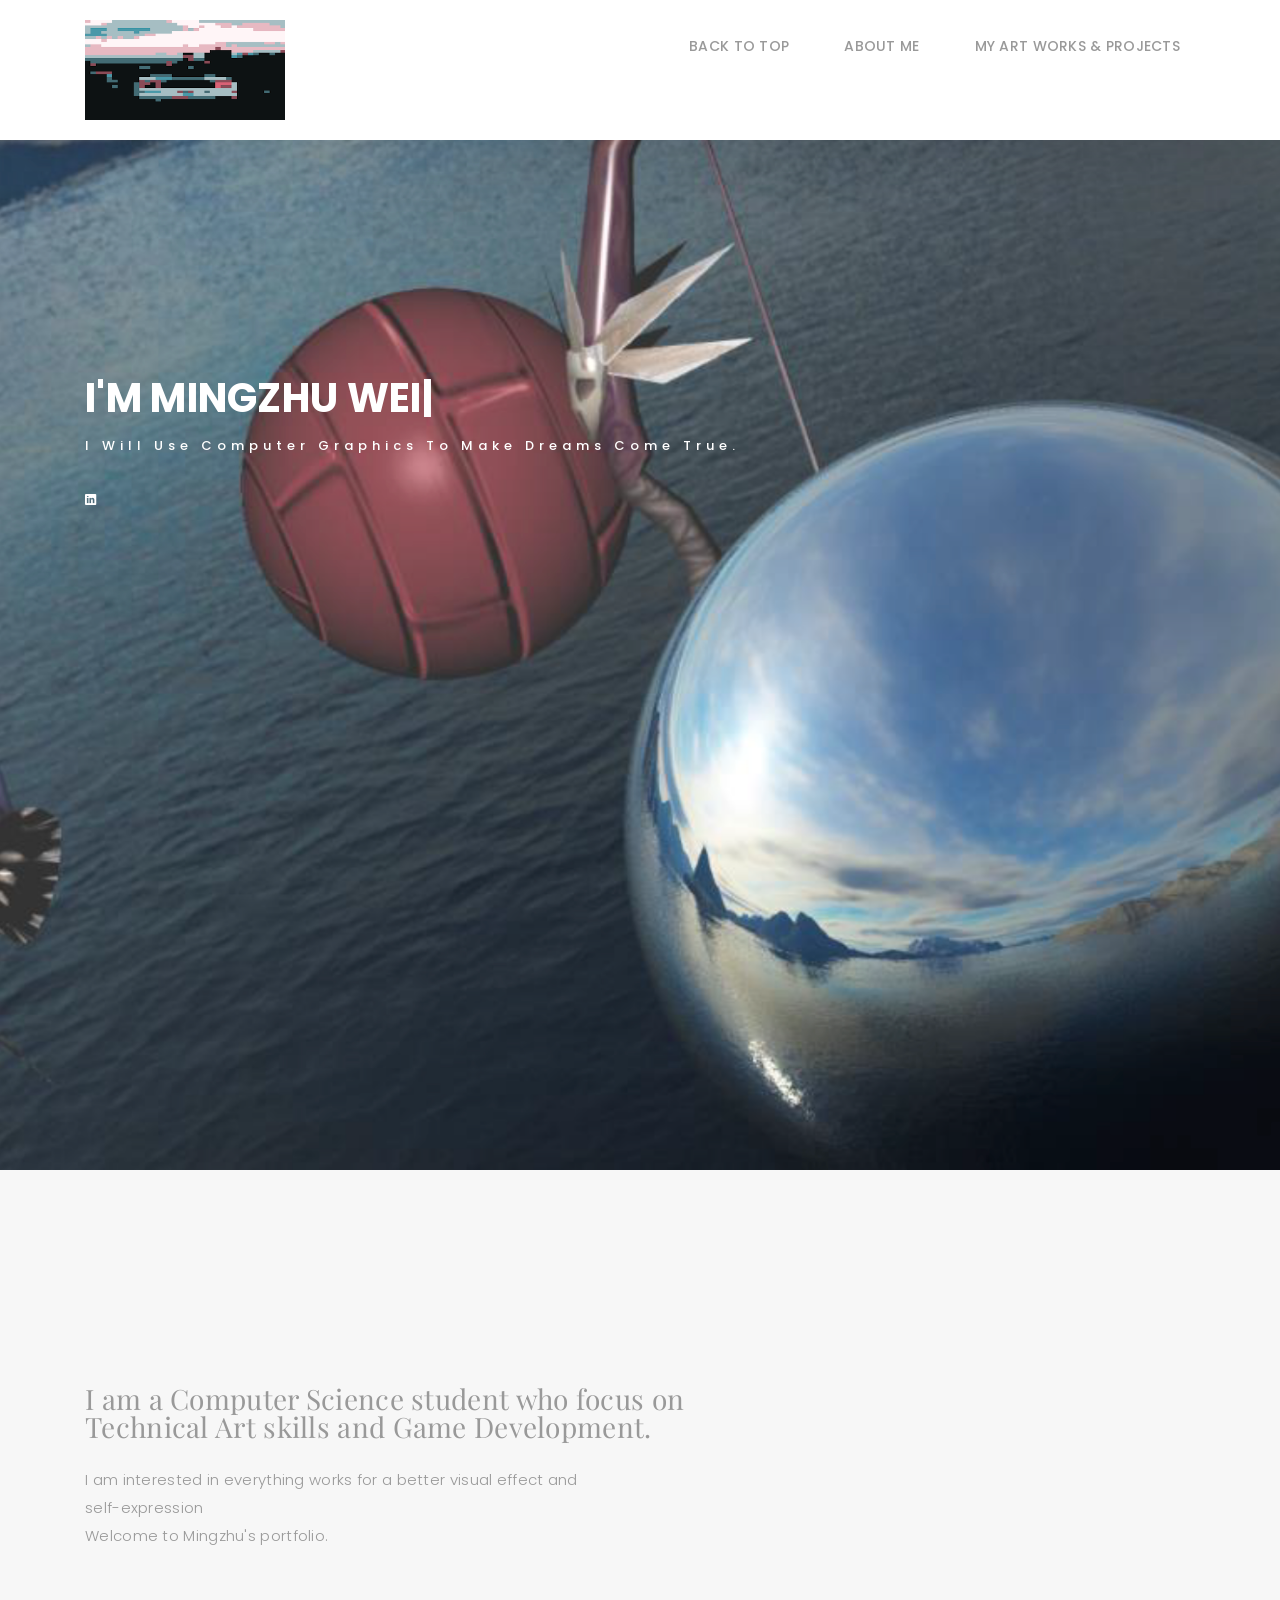
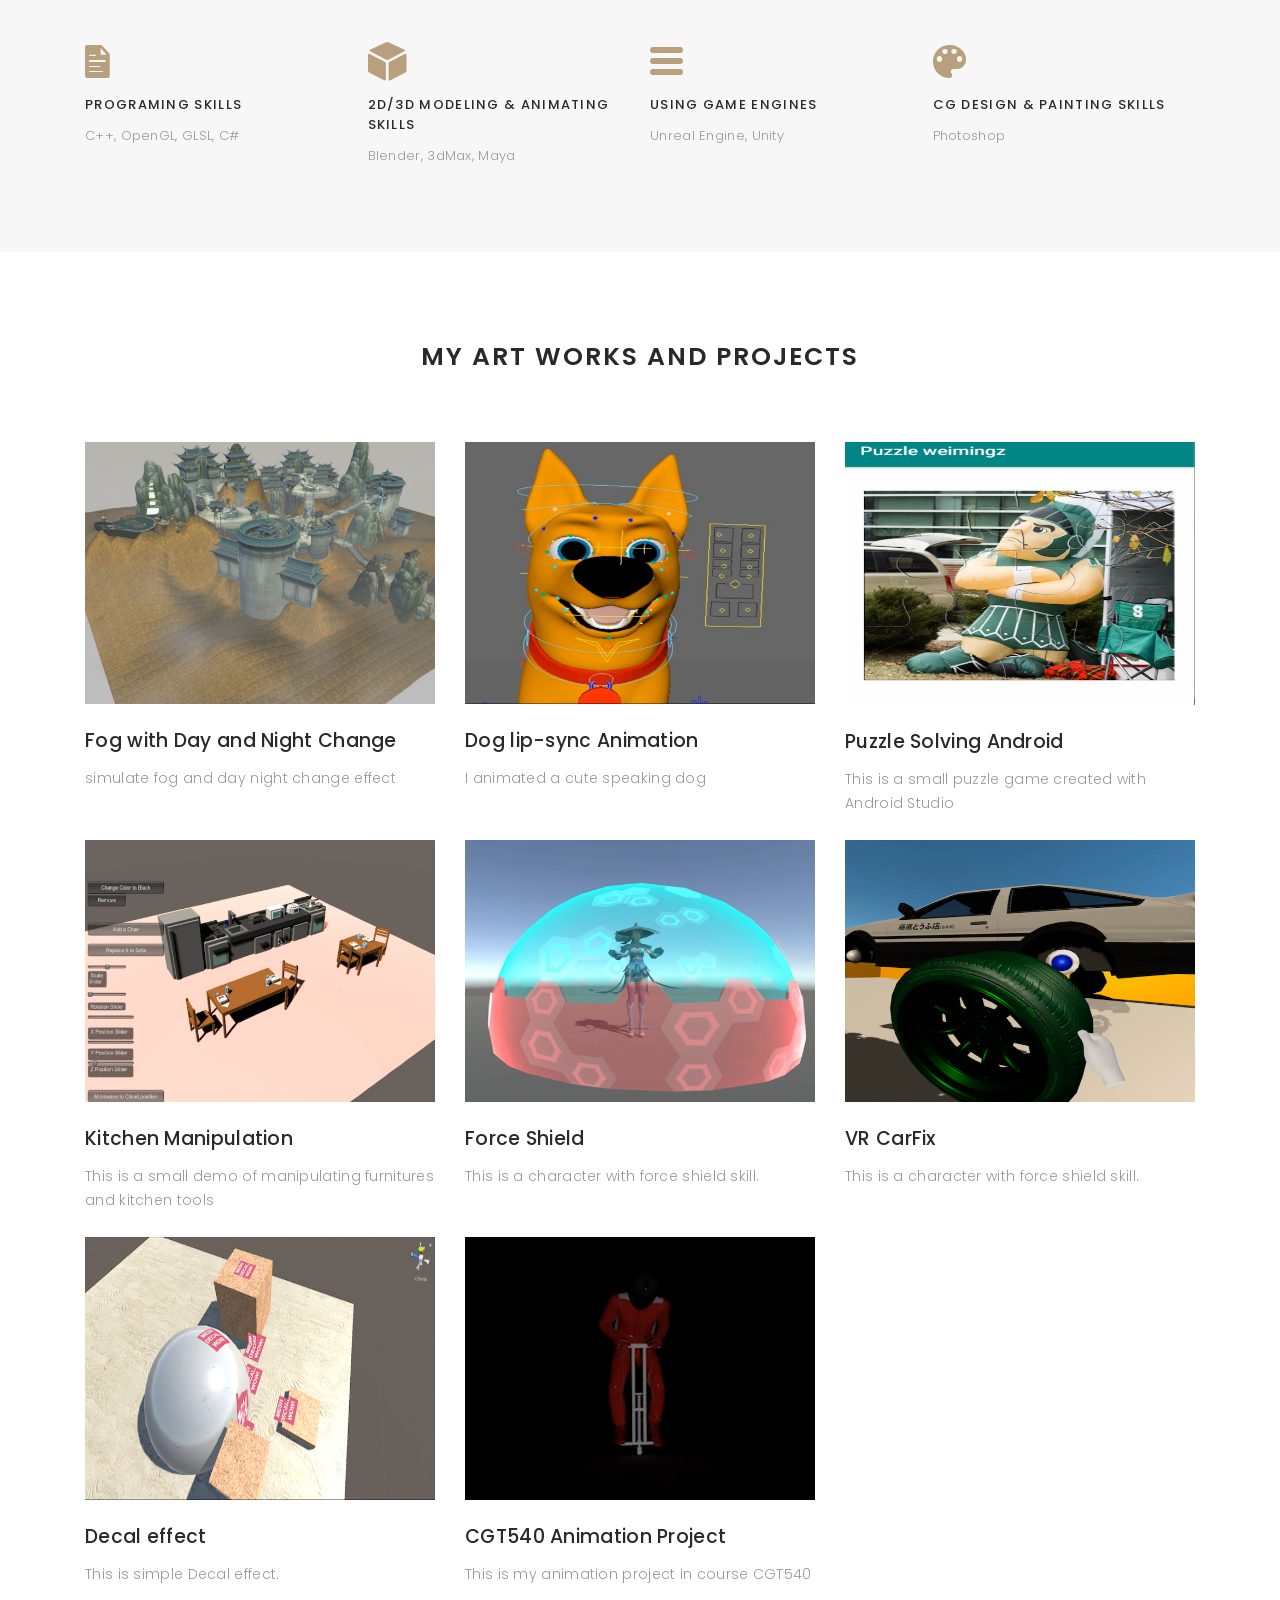
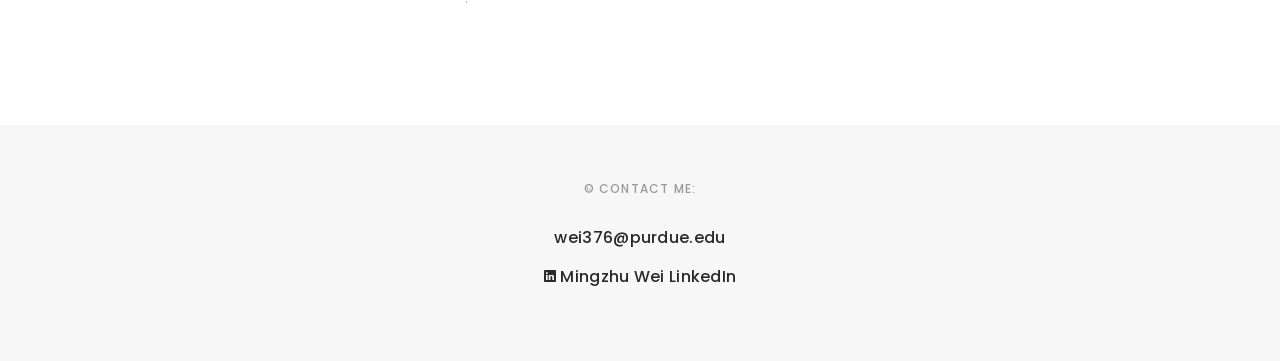
<file: index.html>
<!DOCTYPE html>
<html lang="en">

<head>
	<!-- meta -->
	<meta charset="utf-8">
	<meta content="width=device-width, initial-scale=1.0" name="viewport">

	<title>Mingzhu's Portfolio</title>
	<meta content="" name="keywords">
	<meta content="" name="description">

	<!-- Google Fonts -->
	<link href="https://fonts.googleapis.com/css?family=Poppins:300,300i,400,400i,500,500i,600,600i,700,700i|Playfair+Display:400,400i,700,700i,900,900i" rel="stylesheet">

	<!-- Bootstrap CSS File -->
	<link href="lib/bootstrap/css/bootstrap.min.css" rel="stylesheet">

	<!-- Libraries CSS Files -->
	<link href="lib/ionicons/css/ionicons.min.css" rel="stylesheet">
	<link href="lib/owlcarousel/assets/owl.carousel.min.css" rel="stylesheet">
	<link href="lib/magnific-popup/magnific-popup.css" rel="stylesheet">
	<link href="lib/hover/hover.min.css" rel="stylesheet">

	<!-- Main Stylesheet File -->
	<link href="css/style.css" rel="stylesheet">

	<!-- Responsive css -->
	<link href="css/responsive.css" rel="stylesheet">

	<!-- Favicon -->

<link rel="shortcut icon" href="images/images_index/Mingzhu_logo.png"> 

	<!-- Global site tag (gtag.js) - Google Analytics -->
	<script async src="https://www.googletagmanager.com/gtag/js?id=UA-133697695-1"></script>
	<script>
		window.dataLayer = window.dataLayer || [];
		function gtag(){dataLayer.push(arguments);}
		gtag('js', new Date());

		gtag('config', 'UA-133697695-1');
	</script>

</head>

<body>

  <!-- start section navbar -->
  <nav id="main-nav">
    <div class="row">
      <div class="container">
        <div class="logo">
          <a href="../index.html"><img src="../images/images_index/Mingzhu_logo.png" alt="logo"></a>
        </div>
        <div class="responsive"><i data-icon="m" class="ion-navicon-round"></i></div>

        <ul class="nav-menu list-unstyled">
          <li><a href="#header" class="smoothScroll">BACK TO TOP</a></li>
          <li><a href="#about" class="smoothScroll">ABOUT ME</a></li>
          <li><a href="#project" class="smoothScroll">MY ART WORKS & PROJECTS</a></li>
        </ul>

      </div>
    </div>
  </nav>
  <!-- End section navbar -->


  <!-- start section header -->
  <div id="header" class="home">

    <div class="container">
      <div class="header-content">
        <h1>I'm <span class="typed"></span></h1>
        <p>I will use Computer Graphics to make dreams come true.</p>
        <ul class="list-unstyled list-social">
          <li><a href="https://www.linkedin.com"><i class="ion-social-linkedin"></i></a></li>
          
        </ul>
      </div>
    </div>
  </div>
  <!-- End section header -->


  <!-- start section about me -->
  <div id="about" class="paddsection">
    <div class="container">
      <div class="row justify-content-between">


        <div class="col-lg-7">
          <div class="about-descr">

            <p class="p-heading">
              I am a Computer Science student who focus on Technical Art skills and Game Development.</p>
            <p class="separator">

              I am interested in everything works for a better visual effect and self-expression<br>
              Welcome to Mingzhu's portfolio.</p>

          </div>

        </div>
      </div>
    </div>
  </div>
  <!-- end section about me -->

  <!-- start section my skills -->
<div id="services">
  <div class="container">

     <div class="services-carousel owl-theme">

        <div class="services-block">

          <i class="ion-document-text"></i>
          <span>Programing Skills</span>
          <p class="separator">C++, OpenGL, GLSL, C#</p>

        </div>

        <div class="services-block">

          <i class="ion-cube"></i>
          <span>2d/3d Modeling & Animating Skills</span>
          <p class="separator">Blender, 3dMax, Maya</p>

        </div>

        <div class="services-block">

          <i class="ion-navicon-round"></i>
          <span>Using Game Engines</span>
          <p class="separator">Unreal Engine, Unity</p>

        </div>

         <div class="services-block">

          <i class="ion-android-color-palette"></i>
          <span>CG Design & Painting skills</span>
          <p class="separator">Photoshop</p>

       </div>

      </div>
      </div>

  </div>

</div>

<!-- end section my skills -->

  <!-- start section projects -->
  <div id="project" class="text-left paddsection">

    <div class="container">
      <div class="section-title text-center">
        <h2>My art works and projects</h2>
      </div>
    </div>

    <div class="container">
      <div class="journal-block">
        <div class="row">

          <!-- My fog -->
          <div class="col-lg-4 col-md-6">
            <div class="journal-info">

              <a href="pages/myprj_fog.html"><img src="images/images_index/fog_cover.png" class="img-responsive" alt="img"></a>

              <div class="journal-txt">

                <h4><a href="pages/myprj_terrain.html">Fog with Day and Night Change</a></h4>
                <p class="separator">simulate fog and day night change effect
                </p>
              </div>
            </div>
          </div>
          <!-- My fog -->


          <!-- My dog -->
          <div class="col-lg-4 col-md-6">
            <div class="journal-info">

              <a href="pages/myprj_dog.html"><img src="images/images_index/dog_cover.png" class="img-responsive" alt="img"></a>

              <div class="journal-txt">

                <h4><a href="pages/myprj_dog.html">Dog lip-sync Animation</a></h4>
                <p class="separator">I animated a cute speaking dog 
                </p>
              </div>
            </div>
          </div>
          <!-- My dog -->


          <!-- My puzzle -->
          <div class="col-lg-4 col-md-6">
            <div class="journal-info">

              <a href="pages/myprj_puzzle.html"><img src="images/images_index/puzzle_cover.png" class="img-responsive" alt="img"></a>

              <div class="journal-txt">

                <h4><a href="pages/myprj_puzzle.html">Puzzle Solving Android</a></h4>
                <p class="separator">This is a small puzzle game created with Android Studio
                </p>
              </div>
            </div>
          </div>
          <!-- My puzzle -->


          <!-- My kitchen -->
          <div class="col-lg-4 col-md-6">
            <div class="journal-info">

              <a href="pages/myprj_kitchen.html"><img src="images/images_index/kitchen_cover.png" class="img-responsive" alt="img"></a>

              <div class="journal-txt">

                <h4><a href="pages/myprj_kitchen.html">Kitchen Manipulation</a></h4>
                <p class="separator">This is a small demo of manipulating furnitures and kitchen tools 
                </p>
              </div>
            </div>
          </div>
          <!-- My kitchen -->


          <!-- My shield -->
          <div class="col-lg-4 col-md-6">
            <div class="journal-info">

              <a href="pages/myprj_shield.html"><img src="images/images_index/shield_cover.png" class="img-responsive" alt="img"></a>

              <div class="journal-txt">

                <h4><a href="pages/myprj_shield.html">Force Shield</a></h4>
                <p class="separator">This is a character with force shield skill.  
                </p>
              </div>
            </div>
          </div>
          <!-- My shield -->


          <!-- My carfix VR -->
          <div class="col-lg-4 col-md-6">
            <div class="journal-info">

              <a href="pages/myprj_CarfixVR.html"><img src="images/images_index/carfix_cover.png" class="img-responsive" alt="img"></a>

              <div class="journal-txt">

                <h4><a href="pages/myprj_CarfixVR.html">VR CarFix</a></h4>
                <p class="separator">This is a character with force shield skill.  
                </p>
              </div>
            </div>
          </div>
          <!-- My carfix VR -->



          <!-- My Decal-->
          <div class="col-lg-4 col-md-6">
            <div class="journal-info">

              <a href="pages/myprj_decal.html"><img src="images/images_index/Decal_Cover.png" class="img-responsive" alt="img"></a>

              <div class="journal-txt">

                <h4><a href="pages/myprj_decal.html">Decal effect</a></h4>
                <p class="separator">This is simple Decal effect.  
                </p>
              </div>
            </div>
          </div>
          <!-- My Decal -->


          <!-- My CGT 540 -->
          <div class="col-lg-4 col-md-6">
            <div class="journal-info">

              <a href="pages/myprj_cgt540_animation.html"><img src="images/images_index/CGT540_Cover_Temp.png" class="img-responsive" alt="img"></a>

              <div class="journal-txt">

                <h4><a href="pages/myprj_cgt540_animation.html">CGT540 Animation Project</a></h4>
                <p class="separator">This is my animation project in course CGT540 .  
                </p>
              </div>
            </div>
          </div>
          <!-- My CGT 540 -->


        </div>
      </div>
    </div>

  </div>
  <!-- End section projects and journal -->
  
<!-- start section footer -->
<div id="footer" class="text-center">
  <div class="container">

    <p>&copy; Contact me: <br>

    <div class="credits">

      <h6><a href="mailto: wei376@purdue.edu">wei376@purdue.edu</a></h6>
      <br>
      <h6><a href="https://www.linkedin.com/in/mingzhu-wei/"><i class="ion-social-linkedin"></i>  Mingzhu Wei LinkedIn</a></h6>
    </div>
  </p>
  </div>
</div>
<!-- End section footer -->

  <!-- JavaScript Libraries -->
  <script src="lib/jquery/jquery.min.js"></script>
  <script src="lib/jquery/jquery-migrate.min.js"></script>
  <script src="lib/bootstrap/js/bootstrap.bundle.min.js"></script>
  <script src="lib/typed/typed.js"></script>
  <script src="lib/owlcarousel/owl.carousel.min.js"></script>
  <script src="lib/magnific-popup/magnific-popup.min.js"></script>
  <script src="lib/isotope/isotope.pkgd.min.js"></script>

  <!-- Contact Form JavaScript File -->
  <script src="contactform/contactform.js"></script>

  <!-- Template Main Javascript File -->
  <script src="js/main.js"></script>

</body>

</html>
</file>
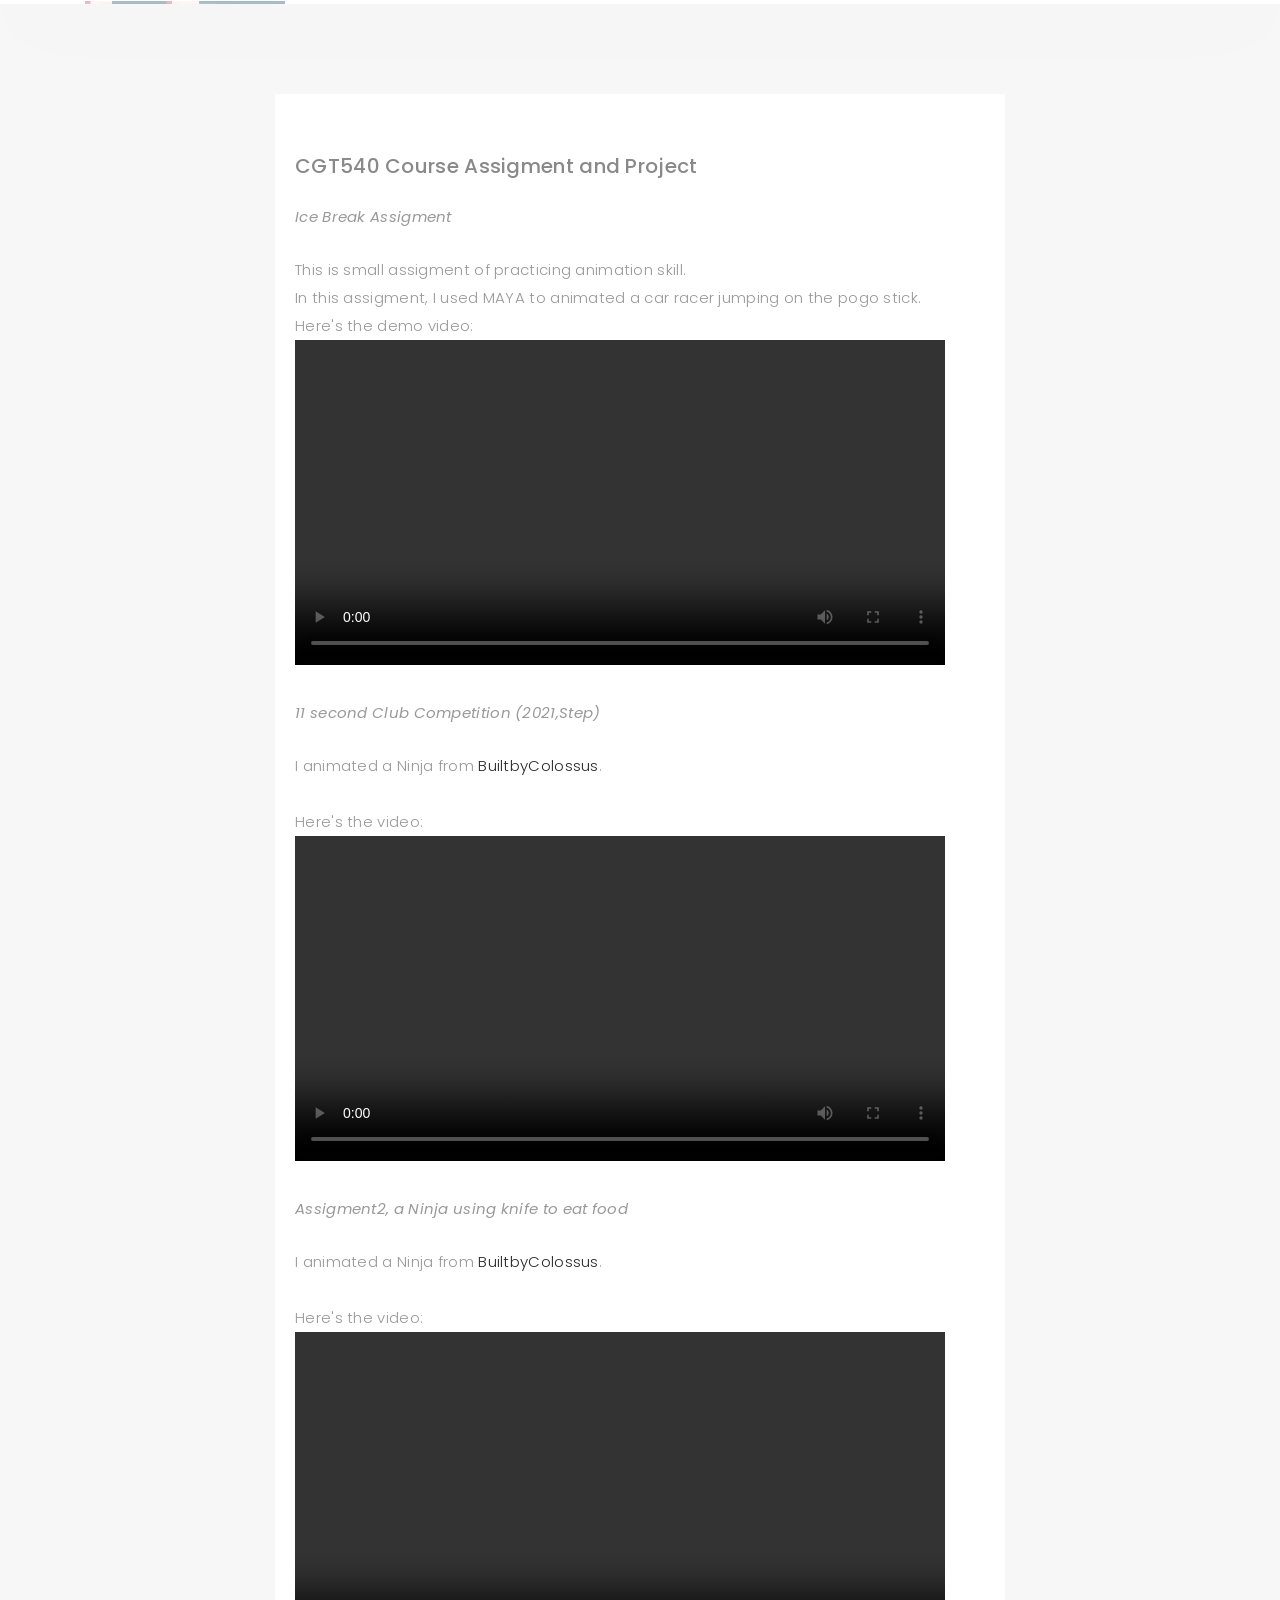
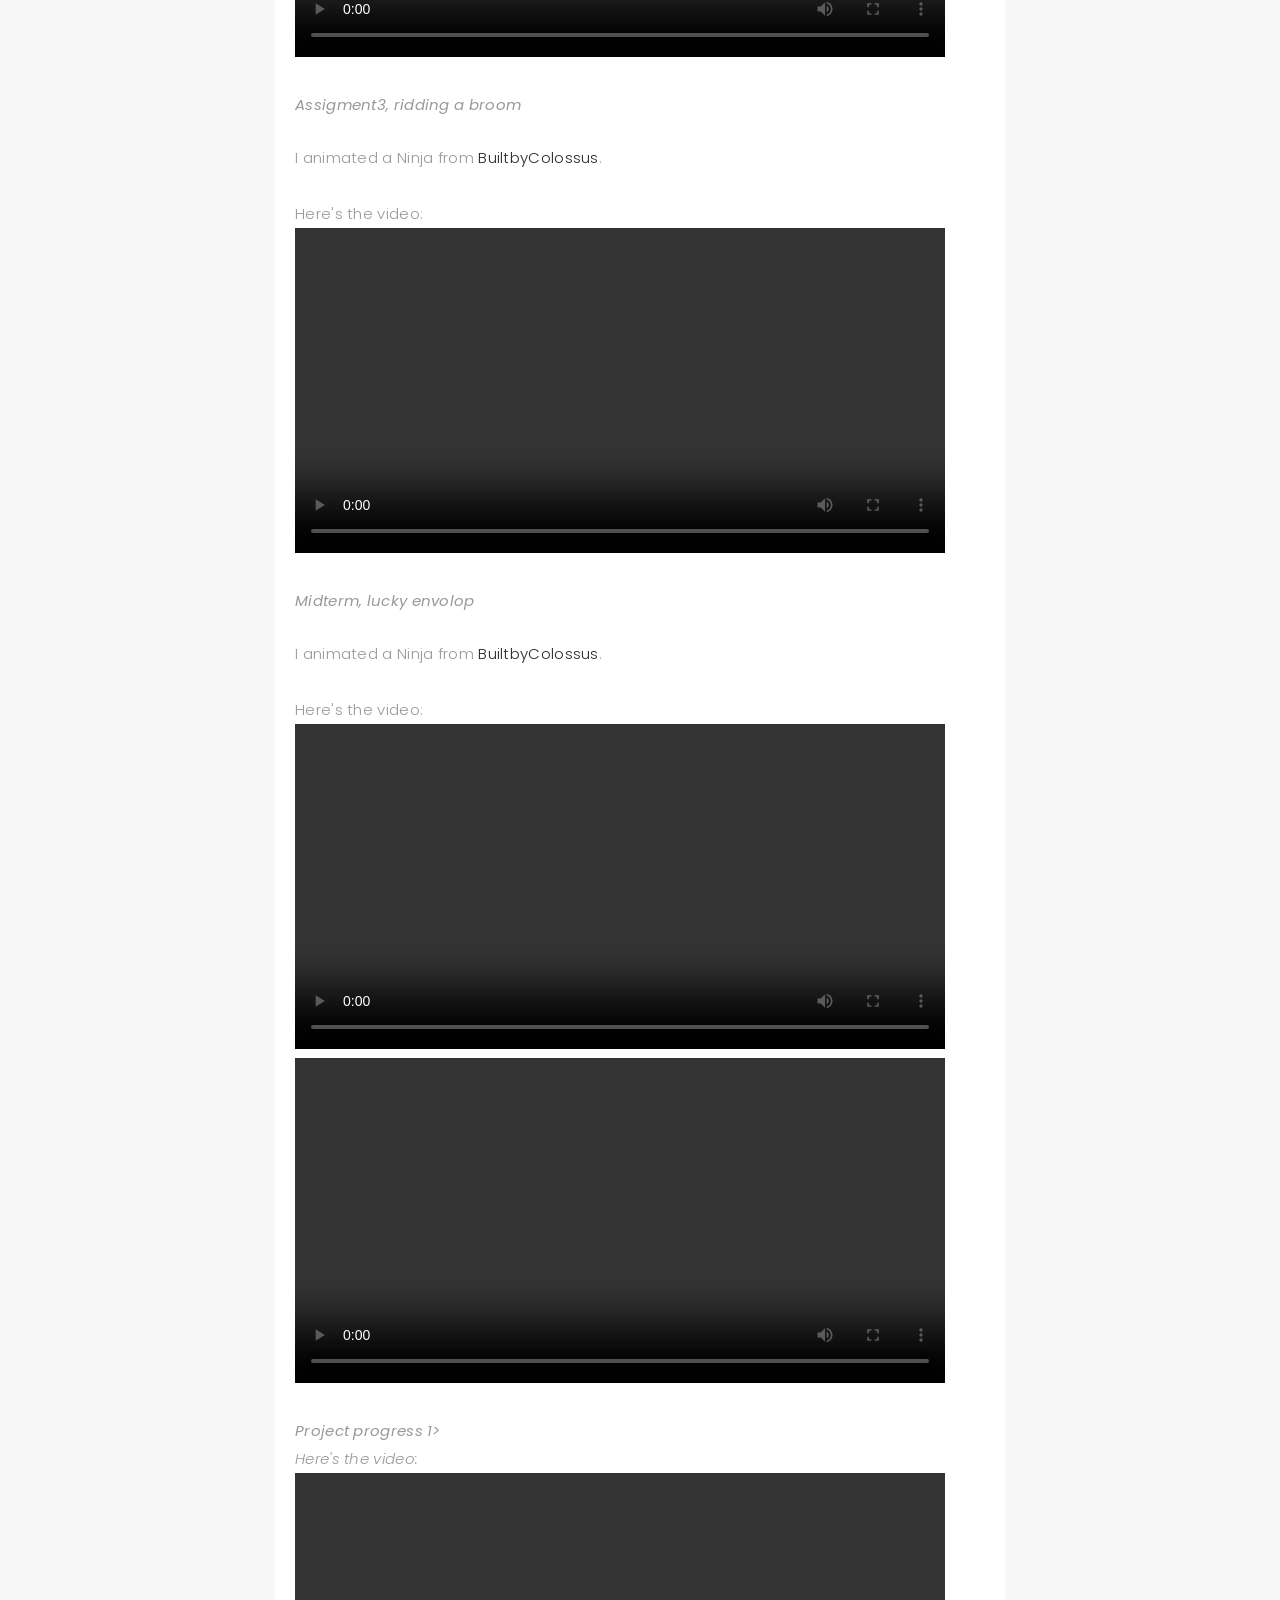
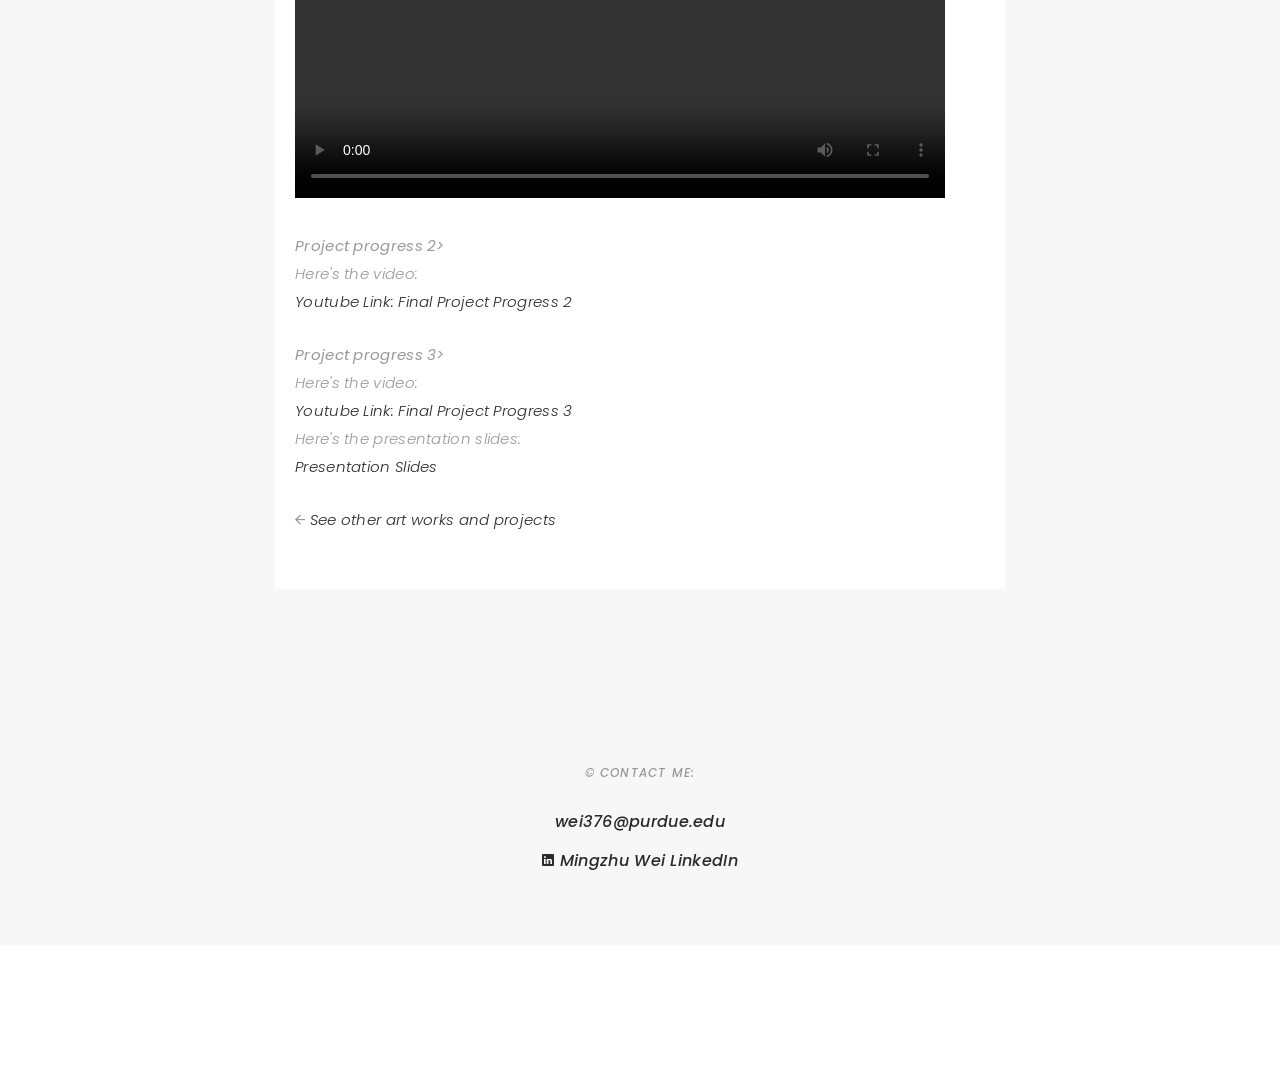
<file: pages/myprj_cgt540_animation.html>
<!DOCTYPE html>
<html lang="en">

<head>

	<!-- meta -->
	<meta charset="utf-8">
	<meta content="width=device-width, initial-scale=1.0" name="viewport">

	<title>Mingzhu's Fog and Day Night Change Project</title>
	<meta content="" name="keywords">
	<meta content="" name="description">

	<!-- Google Fonts -->
	<link href="https://fonts.googleapis.com/css?family=Poppins:300,300i,400,400i,500,500i,600,600i,700,700i|Playfair+Display:400,400i,700,700i,900,900i" rel="stylesheet">

	<!-- Bootstrap CSS File -->
	<link href="../lib/bootstrap/css/bootstrap.min.css" rel="stylesheet">

	<!-- Libraries CSS Files -->
	<link href="../lib/ionicons/css/ionicons.min.css" rel="stylesheet">
	<link href="../lib/owlcarousel/assets/owl.carousel.min.css" rel="stylesheet">
	<link href="../lib/magnific-popup/magnific-popup.css" rel="stylesheet">
	<link href="../lib/hover/hover.min.css" rel="stylesheet">

	<!-- Blog Stylesheet File -->
	<link href="../css/blog.css" rel="stylesheet">

	<!-- Main Stylesheet File -->
	<link href="../css/style.css" rel="stylesheet">

	<!-- Responsive css -->
	<link href="../css/responsive.css" rel="stylesheet">

	<!-- Favicon -->
	<link rel="shortcut icon" href="../images/images_index/Mingzhu_logo.png">
	<!-- Global site tag (gtag.js) - Google Analytics -->
	<script async src="https://www.googletagmanager.com/gtag/js?id=UA-133697695-1"></script>
	<script>
		window.dataLayer = window.dataLayer || [];
		function gtag(){dataLayer.push(arguments);}
		gtag('js', new Date());

		gtag('config', 'UA-133697695-1');
	</script>

</head>

<body>

  <!-- start section navbar -->
  <nav id="main-nav-subpage" class="subpage-nav">
    <div class="row">
      <div class="container">

        <div class="logo">
          <a href="../index.html"><img src="../images/images_index/Mingzhu_logo.png" alt="logo"></a>
        </div>

        <div class="responsive"><i data-icon="m" class="ion-navicon-round"></i></div>

        <ul class="nav-menu list-unstyled">
          <li><a href="#header" class="smoothScroll">BACK TO TOP</a></li>
        </ul>
      </div>
    </div>
  </nav>
  <!-- End section navbar -->
  <!-- start section main content -->
  <div class="main-content paddsection">
    <div class="container">
      <div class="row justify-content-center">
        <div class="col-md-8 col-md-offset-2">
          <div class="row">
            <div class="container-main single-main">
              <div class="col-md-12">
                <div class="block-main mb-30">

                  <div class="content-main single-post padDiv">
                    <!-- <div class="journal-txt">
                      <h4>My Current Study and Working Area</h4>
                    </div> -->
                    <p class="mb-30">
                    <h5>CGT540 Course Assigment and Project</h5>
                      <p><strong><i>Ice Break Assigment</i></strong>
                      <p>This is small assigment of practicing animation skill.<br>
                        
                        In this assigment, I used MAYA to animated a car racer jumping on the pogo stick.
                        <br>
                        Here's the demo video:<br>
                        <video controls width="650">
                          <source src = "../images/images_video/pogo_stick.mp4" type = "video/mp4">
                        </video>

                    </p>

                    <p><strong><i>11 second Club Competition (2021,Step)</i></strong>

                      <p>I animated a Ninja from <a href="https://builtbycolossus.com/" class="smoothScroll">BuiltbyColossus</a>.<br>
                        
                  
                        <br>
                        Here's the video:<br>
                        <video controls width="650">
                          <source src = "../images/images_video/11SecClub_September_Competition.mp4" type = "video/mp4">
                        </video>

                    </p>

                    <p><strong><i>Assigment2, a Ninja using knife to eat food</i></strong>

                      <p>I animated a Ninja from <a href="https://builtbycolossus.com/" class="smoothScroll">BuiltbyColossus</a>.<br>
                        
                  
                        <br>
                        Here's the video:<br>
                        <video controls width="650">
                          <source src = "../images/images_video/A2.mp4" type = "video/mp4">
                        </video>

                    </p>

                    <p><strong><i>Assigment3, ridding a broom</i></strong>

                      <p>I animated a Ninja from <a href="https://builtbycolossus.com/" class="smoothScroll">BuiltbyColossus</a>.<br>
                        
                  
                        <br>
                        Here's the video:<br>
                        <video controls width="650">
                          <source src = "../images/images_video/assignment3.mp4" type = "video/mp4">
                        </video>

                    </p>

                    <p><strong><i>Midterm, lucky envolop</i></strong>

                      <p>I animated a Ninja from <a href="https://builtbycolossus.com/" class="smoothScroll">BuiltbyColossus</a>.<br>
                        
                  
                        <br>
                        Here's the video:<br>
                        <video controls width="650">
                          <source src = "../images/images_video/midterm.mp4" type = "video/mp4">
                        </video>

                        <video controls width="650">
                          <source src = "../images/images_video/midterm2.mp4" type = "video/mp4">
                        </video>
                    </p>

                    <p><strong><i>Project progress 1></strong>

                     
                        
                  
                        <br>
                        Here's the video:<br>
                        <video controls width="650">
                          <source src = "../images/images_video/final_project.mp4" type = "video/mp4">
                        </video>

                    </p>


                    <p><strong><i>Project progress 2></strong>

                     
                        
                  
                      <br>
                      Here's the video:<br>
                      <a href="https://youtu.be/pCrj_WaChcM" class="smoothScroll">Youtube Link: Final Project Progress 2</a>

                     

                  </p>

                  <p><strong><i>Project progress 3></strong>

                     
                        
                  
                    <br>
                    Here's the video:<br>
                    <a href="https://youtu.be/cj5Rkwz7z08" class="smoothScroll">Youtube Link: Final Project Progress 3</a>

                    <br>
                    Here's the presentation slides:<br>
                    <a href="https://docs.google.com/presentation/d/1N_gXj758xXnaMHWomhZqOglW47qUnLG75OBj5am08vk/edit?usp=sharing" class="smoothScroll">Presentation Slides</a>

                </p>


                    <p class="align-content-center">
                    <i class="ion-android-arrow-back"> <a href="../index.html#project" class="smoothScroll">See other art works and projects</a></i>
                    </p>

                  </div>
                </div>

              </div>


            </div>
          </div>
        </div>
      </div>
    </div>
  </div>
  <!--  </div> -->
  <!-- start section main content -->

   <!-- start section footer -->
   <div id="footer" class="text-center">
    <div class="container">

      <p>&copy; Contact me: <br>

      <div class="credits">

        <h6><a href="mailto: wei376@purdue.edu">wei376@purdue.edu</a></h6>
        <br>
      <h6><a href="https://www.linkedin.com/in/mingzhu-wei/"><i class="ion-social-linkedin"></i>  Mingzhu Wei LinkedIn</a></h6>
      </div>
    </p>
    </div>
  </div>
<!-- End section footer -->

  <!-- JavaScript Libraries -->
  <script src="../lib/jquery/jquery.min.js"></script>
  <script src="../lib/jquery/jquery-migrate.min.js"></script>
  <script src="../lib/bootstrap/js/bootstrap.bundle.min.js"></script>
  <script src="../lib/typed/typed.js"></script>
  <script src="../lib/owlcarousel/owl.carousel.min.js"></script>
  <script src="../lib/magnific-popup/magnific-popup.min.js"></script>
  <script src="../lib/isotope/isotope.pkgd.min.js"></script>

  <!-- Contact Form JavaScript File -->
  <script src="../contactform/contactform.js"></script>

  <!-- Template Main Javascript File -->
  <script src="../js/main.js"></script>


</body>

</html>
</file>
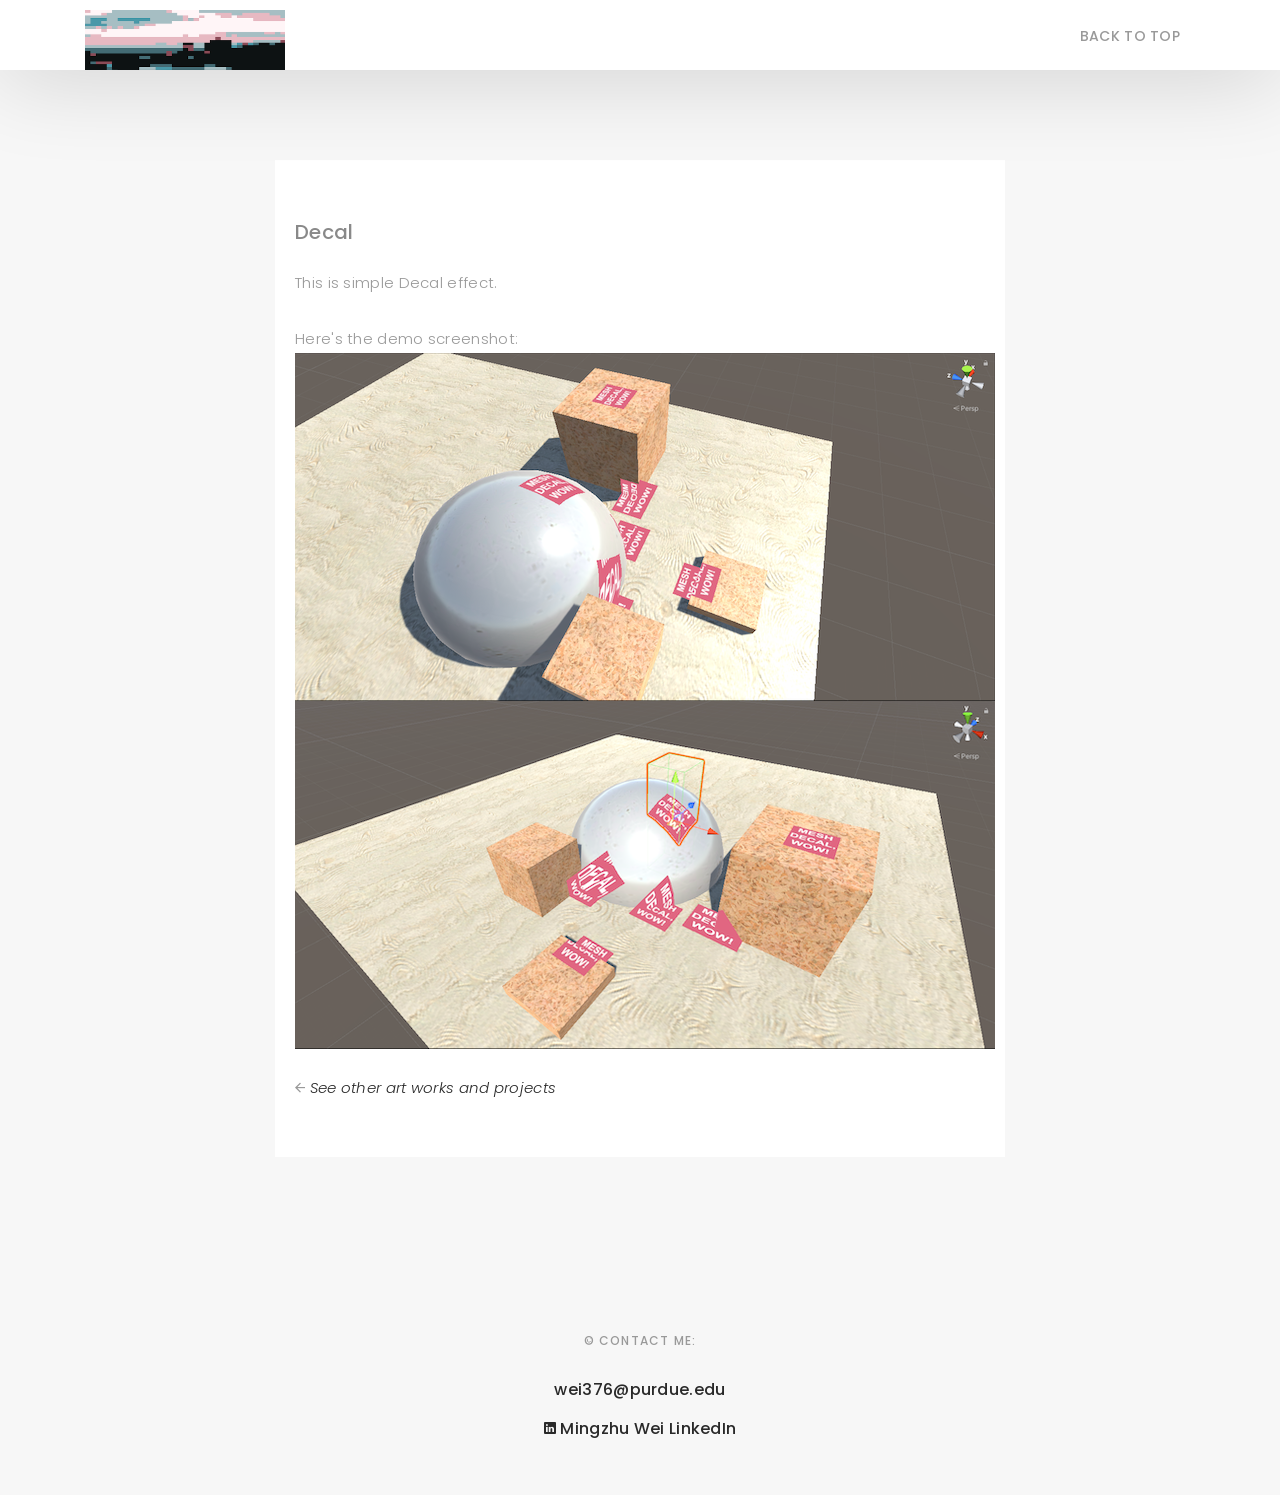
<file: pages/myprj_decal.html>
<!DOCTYPE html>
<html lang="en">

<head>

	<!-- meta -->
	<meta charset="utf-8">
	<meta content="width=device-width, initial-scale=1.0" name="viewport">

	<title>Mingzhu's Fog and Day Night Change Project</title>
	<meta content="" name="keywords">
	<meta content="" name="description">

	<!-- Google Fonts -->
	<link href="https://fonts.googleapis.com/css?family=Poppins:300,300i,400,400i,500,500i,600,600i,700,700i|Playfair+Display:400,400i,700,700i,900,900i" rel="stylesheet">

	<!-- Bootstrap CSS File -->
	<link href="../lib/bootstrap/css/bootstrap.min.css" rel="stylesheet">

	<!-- Libraries CSS Files -->
	<link href="../lib/ionicons/css/ionicons.min.css" rel="stylesheet">
	<link href="../lib/owlcarousel/assets/owl.carousel.min.css" rel="stylesheet">
	<link href="../lib/magnific-popup/magnific-popup.css" rel="stylesheet">
	<link href="../lib/hover/hover.min.css" rel="stylesheet">

	<!-- Blog Stylesheet File -->
	<link href="../css/blog.css" rel="stylesheet">

	<!-- Main Stylesheet File -->
	<link href="../css/style.css" rel="stylesheet">

	<!-- Responsive css -->
	<link href="../css/responsive.css" rel="stylesheet">

	<!-- Favicon -->
	<link rel="shortcut icon" href="../images/images_index/Mingzhu_logo.png">
	<!-- Global site tag (gtag.js) - Google Analytics -->
	<script async src="https://www.googletagmanager.com/gtag/js?id=UA-133697695-1"></script>
	<script>
		window.dataLayer = window.dataLayer || [];
		function gtag(){dataLayer.push(arguments);}
		gtag('js', new Date());

		gtag('config', 'UA-133697695-1');
	</script>

</head>

<body>

  <!-- start section navbar -->
  <nav id="main-nav-subpage" class="subpage-nav">
    <div class="row">
      <div class="container">

        <div class="logo">
          <a href="../index.html"><img src="../images/images_index/Mingzhu_logo.png" alt="logo"></a>
        </div>

        <div class="responsive"><i data-icon="m" class="ion-navicon-round"></i></div>

        <ul class="nav-menu list-unstyled">
          <li><a href="#header" class="smoothScroll">BACK TO TOP</a></li>
        </ul>
      </div>
    </div>
  </nav>
  <!-- End section navbar -->
  <!-- start section main content -->
  <div class="main-content paddsection">
    <div class="container">
      <div class="row justify-content-center">
        <div class="col-md-8 col-md-offset-2">
          <div class="row">
            <div class="container-main single-main">
              <div class="col-md-12">
                <div class="block-main mb-30">

                  <div class="content-main single-post padDiv">
                    <!-- <div class="journal-txt">
                      <h4>My Current Study and Working Area</h4>
                    </div> -->
                    <p class="mb-30">
                    <h5>Decal</h5>
                      <p>This is simple Decal effect.<br>
                        <br>
                        Here's the demo screenshot:<br>

                        <img src="../images/images_current/Decal1.png" alt="img">
                        <img src="../images/images_current/Decal2.png" alt="img">
                

                    </p>

                    <p class="align-content-center">
                    <i class="ion-android-arrow-back"> <a href="../index.html#project" class="smoothScroll">See other art works and projects</a></i>
                    </p>

                  </div>
                </div>

              </div>


            </div>
          </div>
        </div>
      </div>
    </div>
  </div>
  <!--  </div> -->
  <!-- start section main content -->

   <!-- start section footer -->
   <div id="footer" class="text-center">
    <div class="container">

      <p>&copy; Contact me: <br>

      <div class="credits">

        <h6><a href="mailto: wei376@purdue.edu">wei376@purdue.edu</a></h6>
        <br>
      <h6><a href="https://www.linkedin.com/in/mingzhu-wei/"><i class="ion-social-linkedin"></i>  Mingzhu Wei LinkedIn</a></h6>
      </div>
    </p>
    </div>
  </div>
<!-- End section footer -->

  <!-- JavaScript Libraries -->
  <script src="../lib/jquery/jquery.min.js"></script>
  <script src="../lib/jquery/jquery-migrate.min.js"></script>
  <script src="../lib/bootstrap/js/bootstrap.bundle.min.js"></script>
  <script src="../lib/typed/typed.js"></script>
  <script src="../lib/owlcarousel/owl.carousel.min.js"></script>
  <script src="../lib/magnific-popup/magnific-popup.min.js"></script>
  <script src="../lib/isotope/isotope.pkgd.min.js"></script>

  <!-- Contact Form JavaScript File -->
  <script src="../contactform/contactform.js"></script>

  <!-- Template Main Javascript File -->
  <script src="../js/main.js"></script>


</body>

</html>
</file>
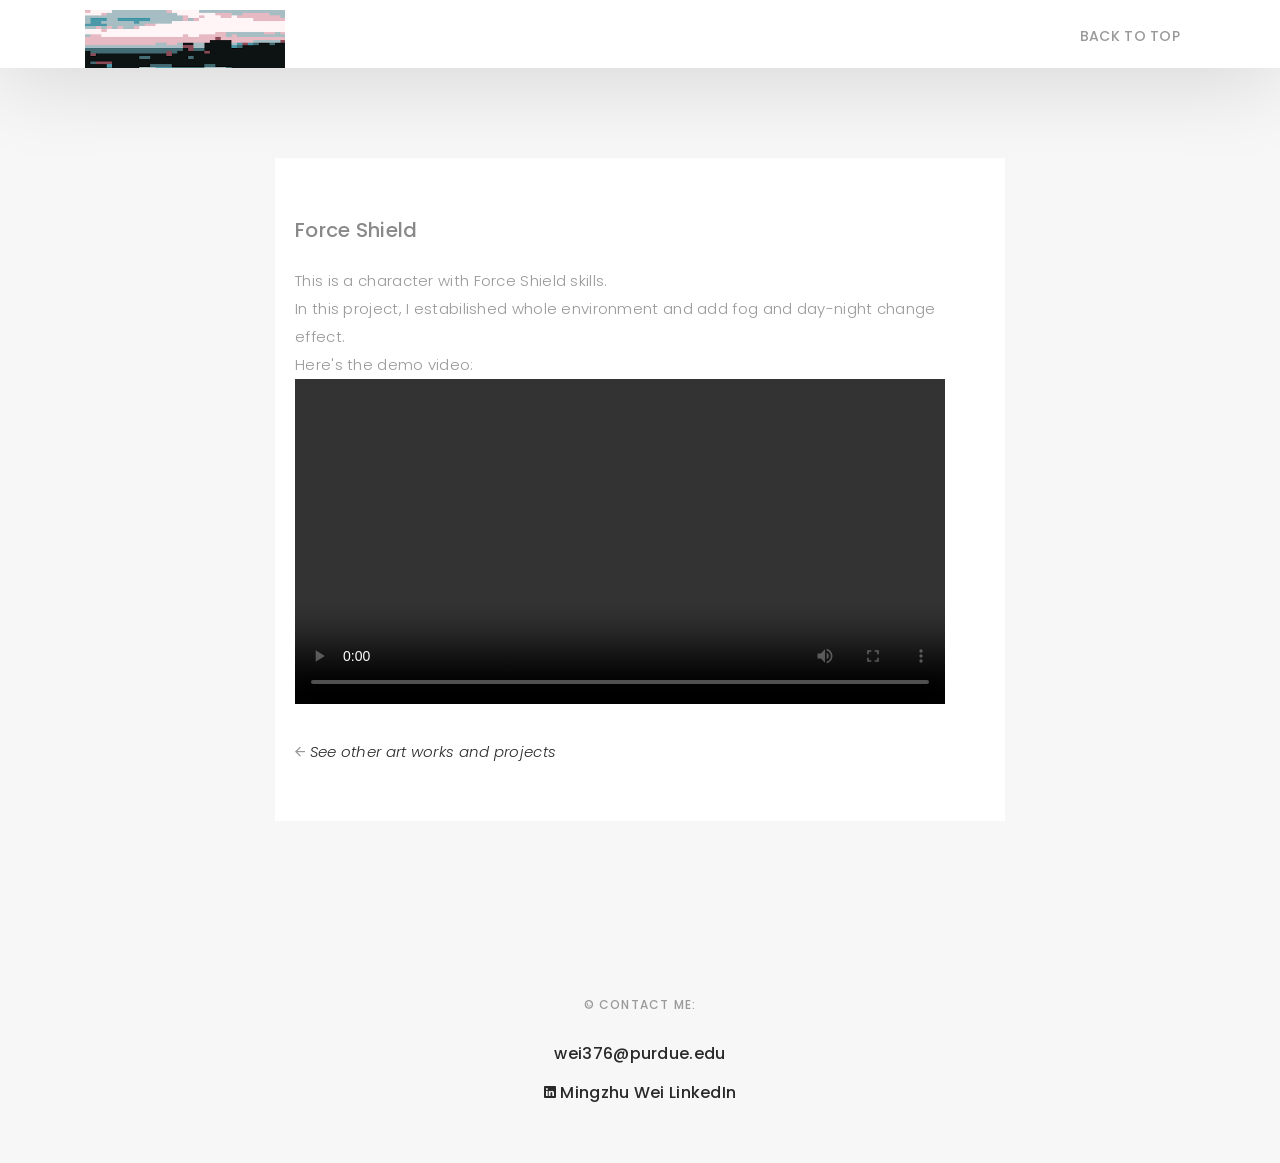
<file: pages/myprj_shield.html>
<!DOCTYPE html>
<html lang="en">

<head>

	<!-- meta -->
	<meta charset="utf-8">
	<meta content="width=device-width, initial-scale=1.0" name="viewport">

	<title>Mingzhu's Fog and Day Night Change Project</title>
	<meta content="" name="keywords">
	<meta content="" name="description">

	<!-- Google Fonts -->
	<link href="https://fonts.googleapis.com/css?family=Poppins:300,300i,400,400i,500,500i,600,600i,700,700i|Playfair+Display:400,400i,700,700i,900,900i" rel="stylesheet">

	<!-- Bootstrap CSS File -->
	<link href="../lib/bootstrap/css/bootstrap.min.css" rel="stylesheet">

	<!-- Libraries CSS Files -->
	<link href="../lib/ionicons/css/ionicons.min.css" rel="stylesheet">
	<link href="../lib/owlcarousel/assets/owl.carousel.min.css" rel="stylesheet">
	<link href="../lib/magnific-popup/magnific-popup.css" rel="stylesheet">
	<link href="../lib/hover/hover.min.css" rel="stylesheet">

	<!-- Blog Stylesheet File -->
	<link href="../css/blog.css" rel="stylesheet">

	<!-- Main Stylesheet File -->
	<link href="../css/style.css" rel="stylesheet">

	<!-- Responsive css -->
	<link href="../css/responsive.css" rel="stylesheet">

	<!-- Favicon -->
	<link rel="shortcut icon" href="../images/images_index/Mingzhu_logo.png">
	<!-- Global site tag (gtag.js) - Google Analytics -->
	<script async src="https://www.googletagmanager.com/gtag/js?id=UA-133697695-1"></script>
	<script>
		window.dataLayer = window.dataLayer || [];
		function gtag(){dataLayer.push(arguments);}
		gtag('js', new Date());

		gtag('config', 'UA-133697695-1');
	</script>

</head>

<body>

  <!-- start section navbar -->
  <nav id="main-nav-subpage" class="subpage-nav">
    <div class="row">
      <div class="container">

        <div class="logo">
          <a href="../index.html"><img src="../images/images_index/Mingzhu_logo.png" alt="logo"></a>
        </div>

        <div class="responsive"><i data-icon="m" class="ion-navicon-round"></i></div>

        <ul class="nav-menu list-unstyled">
          <li><a href="#header" class="smoothScroll">BACK TO TOP</a></li>
        </ul>
      </div>
    </div>
  </nav>
  <!-- End section navbar -->
  <!-- start section main content -->
  <div class="main-content paddsection">
    <div class="container">
      <div class="row justify-content-center">
        <div class="col-md-8 col-md-offset-2">
          <div class="row">
            <div class="container-main single-main">
              <div class="col-md-12">
                <div class="block-main mb-30">

                  <div class="content-main single-post padDiv">
                    <!-- <div class="journal-txt">
                      <h4>My Current Study and Working Area</h4>
                    </div> -->
                    <p class="mb-30">
                    <h5>Force Shield</h5>
                      <p>This is a character with Force Shield skills.<br>
                        
                        In this project, I estabilished whole environment and add fog and day-night change effect. 
                        <br>
                        Here's the demo video:<br>
                        <video controls width="650">
                          <source src = "../images/images_video/force_shield.mp4" type = "video/mp4">
                        </video>

                    </p>

                    <p class="align-content-center">
                    <i class="ion-android-arrow-back"> <a href="../index.html#project" class="smoothScroll">See other art works and projects</a></i>
                    </p>

                  </div>
                </div>

              </div>


            </div>
          </div>
        </div>
      </div>
    </div>
  </div>
  <!--  </div> -->
  <!-- start section main content -->

   <!-- start section footer -->
   <div id="footer" class="text-center">
    <div class="container">

      <p>&copy; Contact me: <br>

      <div class="credits">

        <h6><a href="mailto: wei376@purdue.edu">wei376@purdue.edu</a></h6>
        <br>
      <h6><a href="https://www.linkedin.com/"><i class="ion-social-linkedin"></i>  Mingzhu Wei LinkedIn</a></h6>
      </div>
    </p>
    </div>
  </div>
<!-- End section footer -->

  <!-- JavaScript Libraries -->
  <script src="../lib/jquery/jquery.min.js"></script>
  <script src="../lib/jquery/jquery-migrate.min.js"></script>
  <script src="../lib/bootstrap/js/bootstrap.bundle.min.js"></script>
  <script src="../lib/typed/typed.js"></script>
  <script src="../lib/owlcarousel/owl.carousel.min.js"></script>
  <script src="../lib/magnific-popup/magnific-popup.min.js"></script>
  <script src="../lib/isotope/isotope.pkgd.min.js"></script>

  <!-- Contact Form JavaScript File -->
  <script src="../contactform/contactform.js"></script>

  <!-- Template Main Javascript File -->
  <script src="../js/main.js"></script>


</body>

</html>
</file>
<file: css/responsive.css>
/** Width between 1200x to 0
 *  ~~~~~~~~~~~~~~~~~~~~~~~~~~~~~~~~~~~~
 */

@media (min-width: 1200px) {

}

/** Width between 992px to 1199px
 *  ~~~~~~~~~~~~~~~~~~~~~~~~~~~~~~~~~~~~
 */

@media (min-width: 992px) and (max-width: 1199px) {
  
}

/** Width between 768px to 991px
 *  ~~~~~~~~~~~~~~~~~~~~~~~~~~~~~~~~~~~~
 */

@media (min-width: 768px) and (max-width: 991px) {
  /* Navbar */
  nav {
    padding: 10px 15px;
  }
  .nav-menu {
    margin-top: 40px;
    display: none;
    float: none;
    width: 100%;
  }
  .nav-menu li {
    float: none;
    width: 100%;
    text-align: center;
    border-top: 1px solid #f7f7f7;
    line-height: 45px;
    margin-left: 0;
    padding-top: 10px;
    padding-bottom: 10px;
  }
  .responsive {
    float: right;
    padding-top: 15px;
    display: block;
  }
  /* About */
  .head-info .header-content .cmaster h1 {
    font-size: 32px;
  }
  #about .div-img-bg {
    padding: 0;
  }
  #about .div-img-bg .about-img img {
    margin-top: 0%;
    margin-left: calc(0% - 0px);
  }
  #about .about-descr .p-heading {
    font-size: 20px;
  }
  #about .about-descr .separator {
    max-width: 100%;
    margin-bottom: 0;
  }
  /* portfolio */
  #portfolio .portfolio-list .nav li {
    float: none;
    margin: 20px;
    display: inline-block;
  }
  /* journal */
  #journal .journal-block .journal-info {
    margin-bottom: 30px;
  }
  /* Contact */
  .contact-contact {
    margin-bottom: 30px;
  }
  /* Footer */
  #footer .socials-media ul li {
    margin-right: 0;
    margin-left: 0;
    float: none;
    display: inline-block;
  }
}

/** Width between 767px to 0
 *  ~~~~~~~~~~~~~~~~~~~~~~~~~~~~~~~~~~~~
 */

@media (max-width: 767px) {
  /* Navbar */
  nav {
    padding: 20px 15px;
  }
  .nav-menu {
    margin-top: 40px;
    display: none;
    float: none;
    width: 100%;
  }
  .nav-menu li {
    float: none;
    width: 100%;
    text-align: center;
    border-top: 1px solid #f7f7f7;
    line-height: 45px;
    margin-left: 0;
    padding-top: 10px;
    padding-bottom: 10px;
  }
  .responsive {
    float: right;
    padding-top: 15px;
    display: block;
  }
  /* About */
  .head-info .header-content h1 {
    font-size: 32px;
  }
  #about .div-img-bg {
    padding: 0;
  }
  #about .div-img-bg .about-img img {
    margin-top: 0%;
    margin-left: calc(0% - 0px);
  }
  #about .about-descr .p-heading {
    font-size: 20px;
  }
  #about .about-descr .separator {
    max-width: 100%;
    margin-bottom: 0;
  }
  /* portfolio */
  #portfolio .portfolio-list .nav li {
    float: none;
    margin: 20px;
    display: inline-block;
  }
  /* journal */
  #journal .journal-block .journal-info {
    margin-bottom: 30px;
  }
  /* Contact */
  .contact-contact {
    margin-bottom: 30px;
  }
  /* Footer */
  #footer .socials-media ul li {
    margin-right: 0;
    margin-left: 0;
    float: none;
    display: inline-block;
  }
}

/** Width between 600px to 0
 *  ~~~~~~~~~~~~~~~~~~~~~~~~~~~~~~~~~~~~
 */

@media (max-width: 600px) {
  /* Navbar */
  nav {
    padding: 20px 15px;
  }
  .nav-menu {
    margin-top: 40px;
    display: none;
    float: none;
    width: 100%;
  }
  .nav-menu li {
    float: none;
    width: 100%;
    text-align: center;
    border-top: 1px solid #f7f7f7;
    line-height: 45px;
    margin-left: 0;
    padding-top: 10px;
    padding-bottom: 10px;
  }
  .responsive {
    float: right;
    padding-top: 15px;
    display: block;
  }
  /* About */
  .head-info .header-content h1 {
    font-size: 32px;
  }
  #about .div-img-bg {
    padding: 0;
  }
  #about .div-img-bg .about-img img {
    margin-top: 0%;
    margin-left: calc(0% - 0px);
  }
  #about .about-descr .p-heading {
    font-size: 20px;
  }
  #about .about-descr .separator {
    max-width: 100%;
    margin-bottom: 0;
  }
  /* portfolio */
  #portfolio .portfolio-list .nav li {
    float: none;
    margin: 10px;
    display: inline-block;
  }
  /* journal */
  #journal .journal-block .journal-info {
    margin-bottom: 30px;
  }
  /* Contact */
  .contact-contact {
    margin-bottom: 30px;
  }
  /* Footer */
  #footer .socials-media ul li {
    margin-right: 0;
    margin-left: 0;
    float: none;
    display: inline-block;
  }
}

/** Width between 480px to 0
 *  ~~~~~~~~~~~~~~~~~~~~~~~~~~~~~~~~~~~~
 */

@media (max-width: 480px) {
  /* Navbar */
  nav {
    padding: 20px 15px;
  }
  .nav-menu {
    margin-top: 40px;
    display: none;
    float: none;
    width: 100%;
  }
  .nav-menu li {
    float: none;
    width: 100%;
    text-align: center;
    border-top: 1px solid #f7f7f7;
    line-height: 45px;
    margin-left: 0;
    padding-top: 10px;
    padding-bottom: 10px;
  }
  .responsive {
    float: right;
    padding-top: 15px;
    display: block;
  }
  /* About */
  .head-info .header-content h1 {
    font-size: 32px;
  }
  #about .div-img-bg {
    padding: 0;
  }
  #about .div-img-bg .about-img img {
    margin-top: 0%;
    margin-left: calc(0% - 0px);
  }
  #about .about-descr .p-heading {
    font-size: 20px;
  }
  #about .about-descr .separator {
    max-width: 100%;
    margin-bottom: 0;
  }
  /* portfolio */
  #portfolio .portfolio-list .nav li {
    float: none;
    margin: 20px;
  }
  /* journal */
  #journal .journal-block .journal-info {
    margin-bottom: 30px;
  }
  /* Contact */
  .contact-contact {
    margin-bottom: 30px;
  }
  /* Footer */
  #footer .socials-media ul li {
    margin-right: 0;
    margin-left: 0;
    float: none;
    display: inline-block;
  }
}

/** Width between 320px to 0
 *  ~~~~~~~~~~~~~~~~~~~~~~~~~~~~~~~~~~~~
 */

@media (max-width: 320px) {
  /* Navbar */
  nav {
    padding: 20px 15px;
  }
  .nav-menu {
    margin-top: 40px;
    display: none;
    float: none;
    width: 100%;
  }
  .nav-menu li {
    float: none;
    width: 100%;
    text-align: center;
    border-top: 1px solid #f7f7f7;
    line-height: 45px;
    margin-left: 0;
    padding-top: 10px;
    padding-bottom: 10px;
  }
  .responsive {
    float: right;
    padding-top: 15px;
    display: block;
  }
  /* About */
  .head-info .header-content h1 {
    font-size: 32px;
  }
  #about .div-img-bg {
    padding: 0;
  }
  #about .div-img-bg .about-img img {
    margin-top: 0%;
    margin-left: calc(0% - 0px);
  }
  #about .about-descr .p-heading {
    font-size: 20px;
  }
  #about .about-descr .separator {
    max-width: 100%;
    margin-bottom: 0;
  }
  /* portfolio */
  #portfolio .portfolio-list .nav li {
    float: none;
    margin: 20px;
  }
  /* journal */
  #journal .journal-block .journal-info {
    margin-bottom: 30px;
  }
  /* Contact */
  .contact-contact {
    margin-bottom: 30px;
  }
  /* Footer */
  #footer .socials-media ul li {
    margin-right: 0;
    margin-left: 0;
    float: none;
    display: inline-block;
  }
  /* Single page */
  .entry-comments-body span {
    display: inline-block;
    margin-right: 0;
  }
}
</file>
<file: css/blog.css>
/*-----------------------------------------------------------------------------------*/

/*  -  Navbar fixd page
/*-----------------------------------------------------------------------------------*/

.subpage-nav {
  display: block !important;
  position: relative;
}

/*-----------------------------------------------------------------------------------*/

/*  /* Single page */

/*-----------------------------------------------------------------------------------*/

/* main content */

.main-content {
  background: #f7f7f7;
}

.main-content .container-main {
  display: inline-block;
  width: 100%;
}

.main-content .container-main .block-main {
  margin-bottom: 30px;
  overflow: hidden;
}

.container-main .block-main .content-main {
  background: #fff none repeat scroll 0 0;
  display: inline-block;
  width: 100%;
}

.journal-txt h4 a {
  display: block;
  font-size: 19px;
  line-height: 24px;
  margin: 0 0 13px 0;
  font-weight: 500;
  color: #292929;
  -moz-transition: all 0.5s ease-in-out 0s;
  -ms-transition: all 0.5s ease-in-out 0s;
  -o-transition: all 0.5s ease-in-out 0s;
  -webkit-transition: all 0.5s ease-in-out 0s;
  transition: all 0.5s ease-in-out 0s;
}

.journal-txt h4 a:hover {
  color: #b8a07e;
  -moz-transition: all 0.5s ease-in-out 0s;
  -ms-transition: all 0.5s ease-in-out 0s;
  -o-transition: all 0.5s ease-in-out 0s;
  -webkit-transition: all 0.5s ease-in-out 0s;
  transition: all 0.5s ease-in-out 0s;
}

.post-meta ul li {
  font-size: 12px;
  font-weight: normal;
  margin-left: 8px;
  margin-right: 8px;
  text-transform: capitalize;
  display: inline-block;
  float: none;
}

.content-main .post-meta a {
  color: #a2a2a2;
  margin-left: 5px;
}

/* Commonts */

.comments {
  background: #fff;
}

.entry-comments h6 {
  margin-right: 10px;
  font-size: 13px;
  letter-spacing: 0.1em;
  font-weight: 500;
}

.entry-comments-item {
  margin-top: 40px;
  padding-bottom: 40px;
  border-bottom: 1px solid #f2f2f2;
}

.entry-comments-avatar {
  position: absolute;
  display: block;
  border-radius: 50%;
  width: 60px;
  height: 60px;
}

.entry-comments-body {
  padding-left: 86px;
}

.entry-comments-author {
  margin-right: 10px;
  font-size: 13px;
  color: #292929;
  letter-spacing: 0.1em;
  font-weight: 500;
}

.rep {
  font-size: 13px;
  color: #292929;
  letter-spacing: 0.1em;
  font-weight: 500;
  text-transform: capitalize;
}

.entry-comments span a {
  font-size: 13px;
  color: #999;
}

.entry-comments-reply {
  padding-left: 10%;
}

/* Commonts form */

.cmt {
  background: #fff;
}

blockquote {
  padding: 40px;
  background-color: #f2f2f2;
  margin: 30px 0;
  border: none;
  border-left: 4px solid #b8a07e;
}
</file>
<file: css/style.css>
/*
  Theme Name: Folio
  Theme URL: https://bootstrapmade.com/folio-bootstrap-portfolio-template/
  Author: BootstrapMade.com
  Author URL: https://bootstrapmade.com
*/

/*  General Styling
/*-----------------------------------------------------------------------------------*/


body {
  background: #ffffff;
  color: #898989;
  font-family: 'Poppins', helvetica;
  font-size: 15px;
  font-weight: 300;
  line-height: 20px;
  letter-spacing: 0.02em;
  overflow-x: hidden;
  margin: 0 auto;
  padding: 0;
  -moz-box-sizing: border-box;
  -ms-box-sizing: border-box;
  -o-box-sizing: border-box;
  -webkit-box-sizing: border-box;
  box-sizing: border-box;
}

h1, h2, h3, h4, h5, h6 {
  margin: 0;
}

h2 {
  color: #292929;
  font-weight: 600;
}

h4 {
  color: #292929;
  font-size: 20px;
  font-weight: 600;
}

a {
  color: #292929;
  text-decoration: none !important;
  -moz-transition: all 0.5s ease-in-out 0s;
  -ms-transition: all 0.5s ease-in-out 0s;
  -o-transition: all 0.5s ease-in-out 0s;
  -webkit-transition: all 0.5s ease-in-out 0s;
  transition: all 0.5s ease-in-out 0s;
}

a:hover {
  -moz-transition: all 0.5s ease-in-out 0s;
  -ms-transition: all 0.5s ease-in-out 0s;
  -o-transition: all 0.5s ease-in-out 0s;
  -webkit-transition: all 0.5s ease-in-out 0s;
  transition: all 0.5s ease-in-out 0s;
}

a:hover, a:focus {
  color: #b8a07e;
  text-decoration: underline;
}

nav ul li a {
  padding: 2px 0 0 0;
  position: relative;
  display: block;
  font-size: 12px;
  color: #999999;
  letter-spacing: 0.1em;
  font-weight: 500;
  line-height: 14px;
  text-transform: uppercase;
  -moz-transition: all 0.5s ease-in-out 0s;
  -ms-transition: all 0.5s ease-in-out 0s;
  -o-transition: all 0.5s ease-in-out 0s;
  -webkit-transition: all 0.5s ease-in-out 0s;
  transition: all 0.5s ease-in-out 0s;
}

p {
  margin: 25px 0;
  padding: 0;
  font-size: 15px;
  color: #999999;
  line-height: 28px;
}

::-moz-selection {
  background: #b8a07e;
  color: #fff;
}

::selection {
  background: #b8a07e;
  color: #fff;
}

.btn {
  background: #333;
  border: medium none;
  border-radius: 0;
  color: #fff;
  font-size: 12px;
  height: 50px;
  line-height: 50px;
  padding: 0 30px;
  text-transform: uppercase;
}

.btn:hover, .btn:focus {
  color: #fff;
}

.padDiv {
  padding: 30px 20px;
}

.section-title {
  margin-bottom: 70px;
}

.section-title h2 {
  font-size: 25px;
  letter-spacing: 2px;
  text-transform: uppercase;
}

.form-control {
  background-color: transparent;
  border: 1px solid #999;
  border-radius: 0;
  color: #999999;
  font-size: 12px;
  font-weight: 500;
  height: 50px;
  letter-spacing: 0.1em;
  padding-left: 10px;
  margin: 0 0 25px 0;
  line-height: 14px;
  text-transform: uppercase;
}

.form-control:focus {
  box-shadow: none;
  outline: 0 none;
}

.paddsection {
  padding-top: 90px;
  padding-bottom: 90px;
}

.paddsections {
  padding-top: 90px;
  padding-bottom: 90px !important;
}

.hvr-shutter-in-horizontal::before {
  background: #333;
}

.hvr-shutter-in-horizontal:hover {
  background: #b8a07e;
}

.mb-30 {
  margin-bottom: 30px;
}

/*-----------------------------------------------------------------------------------*/
/*  Navbar Top
/*-----------------------------------------------------------------------------------*/

nav {
  position: fixed;
  background: #fff;
  z-index: 1000;
  width: 100%;
  padding: 20px;
  display: none;
  -webkit-box-shadow: 0px 2px 92px 0px rgba(0, 0, 0, 0.18);
  -moz-box-shadow: 0px 2px 92px 0px rgba(0, 0, 0, 0.18);
  box-shadow: 0px 2px 92px 0px rgba(0, 0, 0, 0.18);
}

.nav-menu {
  float: right;
  line-height: 32px;
  margin-bottom: 0;
  padding-top: 16px;
}

nav ul li {
  float: left;
  margin-right: 15px;
  font-family: 'Poppins', sans-serif;
  font-size: 14px;
  margin-left: 40px;
}

nav ul li a {
  padding: 2px 0 0 0;
  position: relative;
  display: block;
  font-size: 14px;
  color: #999999;
  font-family: 'Poppins', helvetica;
  font-weight: 500;
  line-height: 16px;
  text-transform: uppercase;
  letter-spacing: 0.02em;
  text-transform: capitalize;
}

.logo {
  float: left;
}

.logo img {
  width: 200px;
  height: 100px;
}

.responsive {
  display: none;
  font-size: 23px;
}

.active {
  color: #afafaf;
}

/*----------------------------------------------------------------------------------*/
/*  Header
/*-----------------------------------------------------------------------------------*/

#header {
  background: url("../images/images_index/background.png") repeat scroll center center / cover;
  height: 130vh;
  width: 100%;
}


#header .header-content {
  height: 100vh;
  text-align: left;
  width: 100%;
  display: flex;
  justify-content: center;
  flex-direction: column;
}

.header-content h1 {
  font-size: 40px;
  font-weight: 700;
  margin-bottom: 10px;
  text-transform: uppercase;
  color: #fff;
}

.header-content p {
  font-size: 13px;
  letter-spacing: 5px;
  margin-top: 0;
  margin-bottom: 30px;
  text-transform: capitalize;
  color: #fff;
  font-weight: 500;
}

.header-content .list-social li {
  float: left;
  margin-right: 20px;
}

.header-content .list-social li i {
  color: #fff;
  font-size: 15px;
}

/*-----------------------------------------------------------------------------------*/
/*  Aout-us
/*-----------------------------------------------------------------------------------*/

#about {
  width: 100%;
  height: auto;
  background: #f7f7f7;
  padding-top: 190px;
}

#about .div-img-bg {
  padding-bottom: 30px;
  border: 20px solid #b8a07e;
}

#about .div-img-bg .about-img img {
  width: 100%;
  box-shadow: 0px 0px 85px 0px rgba(0, 0, 0, 0.14);
  margin-top: -60px;
  margin-left: 40px;
  height: 400px;
  object-fit: cover;
}

#about .about-descr .p-heading {
  font-family: 'Playfair Display', serif;
  font-size: 28px;
  text-align: left;
}

#about .about-descr .separator {
  max-width: 80%;
  margin-bottom: 0;
  text-align: left;
}

/*-----------------------------------------------------------------------------------*/
/*   Services
/*-----------------------------------------------------------------------------------*/

#services {
  background: #f7f7f7;
  position: relative;
  padding-bottom: 80px;
}

.owl-item {
  float: left;
}
.services-block span {
  margin: 10px 0;
  position: relative;
  font-size: 13px;
  color: #292929;
  letter-spacing: 0.1em;
  font-weight: 500;
  text-transform: uppercase;
  display: block;
}

.services-block .separator {
  margin: 0;
  font-size: 13px;
  line-height: 22px;
}

.services-block i {
  font-size: 44px;
  color: #b8a07e;
  line-height: 44px;
}


.services-carousel  .owl-stage-outer {
  overflow: hidden;
}

.services-carousel .owl-dots {
  margin-top: 5px;
  text-align: center;
}

.services-carousel .owl-dot {
  display: inline-block;
  margin: 0 5px;
  width: 12px !important;
  height: 12px !important;
  border-radius: 50%;
  border: 0;
  padding: 0 !important;
  background-color: #ddd;
  cursor: pointer;
}

.services-carousel .owl-dot.active {
  background-color: #b8a07e;
}

.owl-nav {
  display: none;
}


/*-----------------------------------------------------------------------------------*/
/*  Portfolio
/*-----------------------------------------------------------------------------------*/

#portfolio {
  position: relative;
  padding-bottom: 50px;
}

#portfolio .portfolio-list {
  margin-bottom: 50px;
}

#portfolio .portfolio-list .nav {
  display: inline-block;
  margin: 0;
}

#portfolio .portfolio-list .nav li {
  margin: 0 40px 0 0;
  float: left;
  font-size: 14px;
  color: #999999;
  line-height: 16px;
  cursor: pointer;
  font-family: 'Poppins', helvetica;
  font-weight: 500;
  letter-spacing: 0.02em;
  text-transform: capitalize;
  -moz-transition: all 0.5s ease-in-out 0s;
  -ms-transition: all 0.5s ease-in-out 0s;
  -o-transition: all 0.5s ease-in-out 0s;
  -webkit-transition: all 0.5s ease-in-out 0s;
  transition: all 0.5s ease-in-out 0s;
}

#portfolio .portfolio-list .nav li:hover, #portfolio .portfolio-list .nav li.filter-active  {
  color: #b8a07e;
  -moz-transition: all 0.5s ease-in-out 0s;
  -ms-transition: all 0.5s ease-in-out 0s;
  -o-transition: all 0.5s ease-in-out 0s;
  -webkit-transition: all 0.5s ease-in-out 0s;
  transition: all 0.5s ease-in-out 0s;
}

#portfolio .portfolio-container {
  display: inline-block;
  margin-bottom: 50px;
  width: 100%;
}

.portfolio-thumbnail {
  margin-bottom: 30px;
  overflow: hidden;
  min-height: 260px;
  height: auto;
}

.portfolio-thumbnail img {
  max-width: 100%;
}

/*-----------------------------------------------------------------------------------*/
/*  Journal
/*-----------------------------------------------------------------------------------*/

#journal,  #journal-blog {
  height: auto;
  width: 100%;
  background: #f7f7f7;
  padding-bottom: 60px;
  position: relative;
}

#journal-blog {
  background: #fff;
  padding-bottom: 30px;
}

#journal .journal-block {
  display: inline-block;
  height: auto;
  width: 100%;
}

#journal .journal-block .journal-info {
  position: relative;
}

.journal-block .journal-info img {
  max-width: 100%;
}

.journal-block .journal-info .journal-txt {
  padding: 25px 0px;
  position: relative;
}

.journal-block .journal-info .journal-txt h4 a {
  display: block;
  font-size: 19px;
  line-height: 24px;
  margin: 0 0 13px 0;
  font-weight: 500;
  color: #292929;
  -moz-transition: all 0.5s ease-in-out 0s;
  -ms-transition: all 0.5s ease-in-out 0s;
  -o-transition: all 0.5s ease-in-out 0s;
  -webkit-transition: all 0.5s ease-in-out 0s;
  transition: all 0.5s ease-in-out 0s;
}

.journal-block .journal-info .journal-txt h4 a:hover {
  color: #b8a07e;
  -moz-transition: all 0.5s ease-in-out 0s;
  -ms-transition: all 0.5s ease-in-out 0s;
  -o-transition: all 0.5s ease-in-out 0s;
  -webkit-transition: all 0.5s ease-in-out 0s;
  transition: all 0.5s ease-in-out 0s;
}

.journal-block .journal-info .journal-txt p {
  margin: 0;
  font-size: 14px;
  line-height: 24px;
}

/*-----------------------------------------------------------------------------------*/
/*  Contact
/*-----------------------------------------------------------------------------------*/

#contact {
  height: auto;
  width: 100%;
}

.contact-details {
  list-style: none;
  margin: 0;
  padding: 0;
}

.contact-details li {
  padding-bottom: 10px;
}

#contact input, #contact textarea {
  width: 100%;
}


#contact  #sendmessage {
  color: #18d26e;
  border: 1px solid #18d26e;
  display: none;
  text-align: center;
  padding: 15px;
  font-weight: 600;
  margin: 15px;
}

#contact  #errormessage {
  color: red;
  display: none;
  border: 1px solid red;
  text-align: center;
  padding: 15px;
  font-weight: 600;
  margin: 15px;
}

#contact #sendmessage.show, #contact #errormessage.show, #contact .show {
  display: block;
}

#contact .validation {
  color: red;
  display: none;
  margin: 0 0 20px;
  font-weight: 400;
  font-size: 13px;
}

/*-----------------------------------------------------------------------------------*/
/*  Footer
/*-----------------------------------------------------------------------------------*/

#footer {
  background: #f7f7f7;
  padding-top: 50px;
  padding-bottom: 50px;
}

#footer .socials-media {
  width: 100%;
}

#footer .socials-media ul {
  display: inline-block;
  float: none;
  margin: 0 0 20px 0;
}

#footer .socials-media ul li {
  float: left;
  margin-left: 10px;
  margin-right: 10px;
}

#footer .socials-media ul li a {
  font-size: 24px;
  color: #999;
  letter-spacing: 0.1em;
  font-weight: 500;
  background: transparent;
  text-transform: uppercase;
  -moz-transition: all 0.5s ease-in-out 0s;
  -ms-transition: all 0.5s ease-in-out 0s;
  -o-transition: all 0.5s ease-in-out 0s;
  -webkit-transition: all 0.5s ease-in-out 0s;
  transition: all 0.5s ease-in-out 0s;
}

#footer .socials-media ul li a:hover {
  color: #b8a07e;
  -moz-transition: all 0.5s ease-in-out 0s;
  -ms-transition: all 0.5s ease-in-out 0s;
  -o-transition: all 0.5s ease-in-out 0s;
  -webkit-transition: all 0.5s ease-in-out 0s;
  transition: all 0.5s ease-in-out 0s;
}

#footer p {
  font-size: 12px;
  letter-spacing: 0.1em;
  font-weight: 500;
  margin-top: 0;
  text-transform: uppercase;
}

.credits {
  font-size: 9px;
}
</file>
